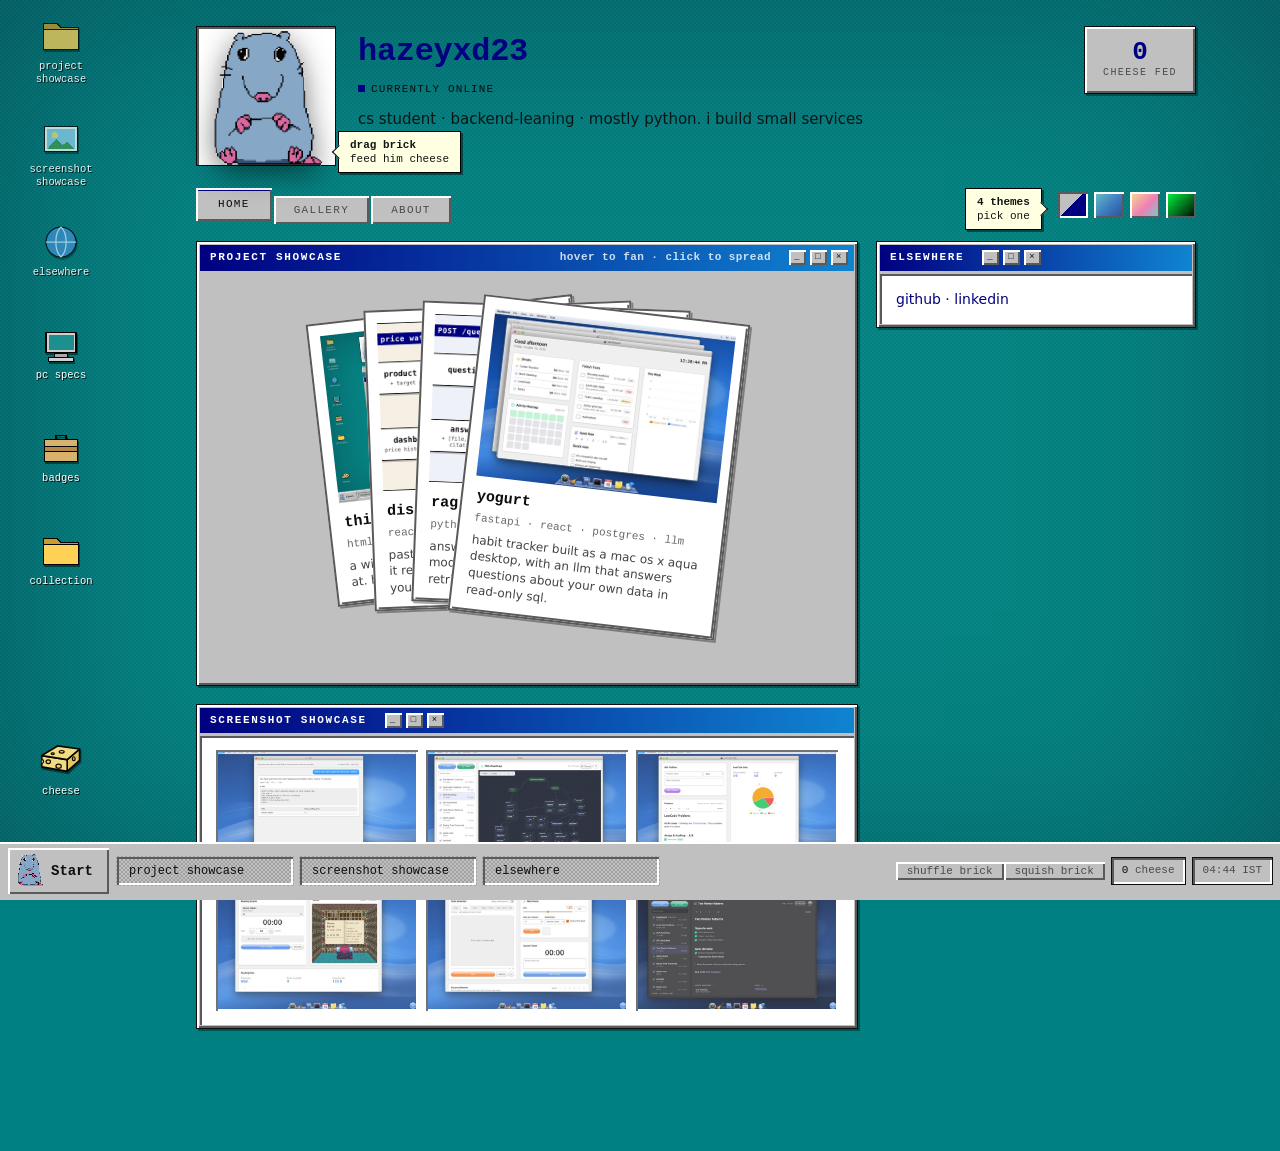
<file: index.html>
<!DOCTYPE html>
<html lang="en" data-theme="win98" data-chrome="win">
<head>
<meta charset="utf-8">
<meta name="viewport" content="width=device-width, initial-scale=1">
<title>hazeyxd23</title>
<meta name="description" content="personal site — projects, writing, and brick the mouse.">
<link rel="stylesheet" href="css/style.css">
<script src="js/theme.js"></script>
</head>
<body class="os">
<div id="wall"></div>
<div class="desk" id="desk"></div>

<div class="wrap">

  <div class="profile">
    <div class="avatar" id="dock"></div>
    <div class="who">
      <h1 id="handle"></h1>
      <div class="status"><i></i><span id="statusTxt"></span></div>
      <p id="blurb"></p>
    </div>
    <div class="lvl"><div class="n" id="fedBig">0</div><div class="t">cheese fed</div></div>
  </div>

  <div class="tabs">
    <button class="tab on" data-page="home">Home</button>
    <button class="tab" data-page="blog">Blog</button>
    <button class="tab" data-page="gallery">Gallery</button>
    <button class="tab" data-page="about">About</button>
    <div class="themes">
      <button class="sw on" data-t="win98" title="windows 98"></button>
      <button class="sw" data-t="soft" title="soft blue"></button>
      <button class="sw" data-t="retro" title="retro"></button>
      <button class="sw" data-t="hacker" title="matrix"></button>
    </div>
  </div>

  <!-- ===== HOME ===== -->
  <section class="page on" id="home">
    <div class="grid">
      <div class="col">

        <div class="show stage">
          <div class="hd">project showcase
            <span class="r">hover to fan · click to spread</span>
          </div>
          <div class="bd"><div class="stack" id="stack"></div></div>
        </div>

        <div class="show">
          <div class="hd">writing showcase <span class="r" id="latestCount"></span></div>
          <div id="latest"></div>
        </div>

        <div class="show">
          <div class="hd">screenshot showcase</div>
          <div class="bd"><div class="tiles shots" id="homeShots"></div></div>
        </div>

      </div>

      <div class="col">
        <div class="show">
          <div class="hd">elsewhere</div>
          <div class="bd" id="links" style="font-size:14px"></div>
        </div>
        <div class="show">
          <div class="hd">pc specs</div>
          <div class="bd" id="specs"></div>
        </div>
        <div class="show">
          <div class="hd">badges <span class="r" id="badgeCount"></span></div>
          <div class="bd"><div class="badges" id="badges"></div></div>
        </div>
        <div class="show counts">
          <div class="hd">collection</div>
          <div id="counts"></div>
        </div>
      </div>
    </div>
  </section>

  <!-- ===== BLOG ===== -->
  <section class="page" id="blog">
    <div class="chips" id="blogChips"></div>
    <div class="show">
      <div class="hd">posts <span class="r" id="postCount"></span></div>
      <div id="postList"></div>
    </div>
  </section>

  <!-- ===== GALLERY ===== -->
  <section class="page" id="gallery">
    <div class="chips" id="galleryChips">
      <button class="chip on" data-view="bookshelf">bookshelf</button>
      <button class="chip" data-view="anime">anime</button>
      <button class="chip" data-view="games">games</button>
      <button class="chip" data-view="film">movies &amp; tv</button>
    </div>
    <div class="show" data-key="gallery">
      <div class="hd" id="galleryHd"></div>
      <div id="galleryBody"></div>
    </div>
  </section>

  <!-- ===== ABOUT ===== -->
  <section class="page" id="about">
    <div class="chips" id="aboutChips">
      <button class="chip on" data-view="bio">bio</button>
      <button class="chip" data-view="setup">setup</button>
      <button class="chip" data-view="tech">tech i like</button>
      <button class="chip" data-view="links">links</button>
    </div>
    <div id="aboutBody"></div>
  </section>

</div>

<img id="brick" alt="brick the mouse" draggable="false">

<div class="toolbar">
  <div class="in">
    <button class="start" id="start" aria-expanded="false">
      <img src="assets/brick-sit.png" alt="" width="20"><span>Start</span>
    </button>
    <div class="tasks" id="tasks"></div>
    <div class="tray">
      <span id="ctx"></span>
      <span class="fld"><b id="cheeseCount2">0</b> cheese</span>
      <span class="fld" id="clock"></span>
    </div>
  </div>
</div>

<div class="startmenu" id="startmenu" hidden>
  <div class="spine">hazeyxd23</div>
  <div class="items" id="startItems"></div>
</div>

<script src="js/data.js"></script>
<script src="js/posts.js"></script>
<script src="js/app.js"></script>
</body>
</html>
</file>
<file: css/style.css>
/* ============================================================
   hazeyxd23 — four themes.

     win98   grey chrome, teal desktop, navy title bars   (default)
     soft    pale blue chrome, blue mesh desktop, cream title bars
     retro   purple chrome, purple mesh desktop, pink title bars
     hacker  flat green-on-black — the deliberate outlier

   The first three are STRUCTURALLY IDENTICAL. They all carry
   data-chrome="win" and share one block of window furniture near the bottom
   of this file — same bevels, same square corners, same tabs, same taskbar.
   A theme is nothing but its variable block; matrix is the only one that
   opts out (data-chrome="flat") and uses the plain styles above the block.
   Adding a theme means writing variables and picking a chrome, not copying
   selectors. js/theme.js decides the chrome and puts both attributes on
   <html> before first paint, on the desktop and the blog posts alike.
   ============================================================ */
:root{
  --wrap:1040px; --ease:cubic-bezier(.22,1,.36,1); --taskbar:58px;
  --dither:rgba(255,255,255,.05);   /* the 4px checker over the desktop */
  --mesh:none;                      /* optional gradient under it */
  /* every theme defines these; the transparent fallback keeps a shared
     `box-shadow: var(--raise), …` valid if one ever forgets */
  --raise:0 0 0 0 transparent;
  --sink:0 0 0 0 transparent;
}

/* win98 — the default. grey chrome, teal desktop, navy title bars.
   shares every chrome rule with `soft` and `retro` (see the block near the
   bottom); only the variables below differ. */
[data-theme="win98"]{
  --bg:#008080; --deep:#c0c0c0;
  --face:#c0c0c0;
  --lite:#ffffff;
  --dark:#5a5a5a;
  --well:#ffffff;
  --panel:#c0c0c0; --panel2:#d8d8d8;
  --ink:#0d0d0d; --muted:#4a4a4a;
  --accent:#000080; --accent2:#00457a; --pink:#000080;
  --font:"Segoe UI",Tahoma,system-ui,sans-serif;
  --mono:"Lucida Console","Courier New",ui-monospace,monospace;
  --radius:0px; --bd:1px solid #0d0d0d;
  --hd-bg:linear-gradient(90deg,#000080 0%,#1084d0 100%);
  --hd-ink:#ffffff;
  --raise:inset 2px 2px 0 var(--lite), inset -2px -2px 0 var(--dark);
  --sink:inset 2px 2px 0 var(--dark), inset -2px -2px 0 var(--lite);
  --shadow:var(--raise), 2px 2px 0 rgba(0,0,0,.35);
  --card:#ffffff; --card-ink:#0d0d0d; --card-bd:#5a5a5a;
  --press:rgba(0,0,0,.16);
}

/* soft — the blue one. Structurally identical to win98 and retro: same
   data-chrome="win" furniture, same square corners, same 2px bevels. Only the
   palette differs — a pale blue chrome, cream title bars and red links instead
   of grey/navy or purple/pink. */
[data-theme="soft"]{
  --bg:#2f62a8; --deep:#dbe6f2;
  --mesh:
    radial-gradient(58% 48% at 10% 4%,  #66c6bd 0%, transparent 62%),
    radial-gradient(64% 54% at 88% 2%,  #63a6ec 0%, transparent 60%),
    radial-gradient(76% 66% at 98% 98%, #2a52a0 0%, transparent 66%),
    radial-gradient(70% 60% at 6% 96%,  #3f74c4 0%, transparent 64%),
    linear-gradient(160deg,#3d79c2,#27508f);
  --face:#dbe6f2;           /* window chrome */
  --lite:#ffffff;           /* bevel highlight */
  --dark:#7b94b4;           /* bevel shadow */
  --well:#ffffff;           /* recessed content area */
  --panel:#dbe6f2; --panel2:#eaf1f9;
  --ink:#22303f; --muted:#5f7391;
  --accent:#d43c26; --accent2:#9a48c9; --pink:#d43c26;
  --font:"Segoe UI",Tahoma,system-ui,sans-serif;
  --mono:"Courier New",ui-monospace,monospace;
  --radius:0px; --bd:1px solid #22303f;
  --hd-bg:linear-gradient(90deg,#f6d79b 0%,#fbeccd 58%,#fdf7ec 100%);
  --hd-ink:#5e4a2c;
  --raise:inset 2px 2px 0 var(--lite), inset -2px -2px 0 var(--dark);
  --sink:inset 2px 2px 0 var(--dark), inset -2px -2px 0 var(--lite);
  --shadow:var(--raise), 2px 2px 0 rgba(10,30,60,.30);
  --card:#ffffff; --card-ink:#22303f; --card-bd:#7b94b4;
  --press:rgba(212,60,38,.16);
}
/* the profile sits straight on the blue desktop rather than in a panel, so it
   needs light ink — nothing to do with the chrome */
[data-theme="soft"] .who h1{color:#ff8ec8}
[data-theme="soft"] .who p{color:#e6eefb}
[data-theme="soft"] .status{color:#ffb3a3}
[data-theme="soft"] .status i{background:#ffb3a3}

/* retro — windows 95/98 chrome, drawn in CSS, in this site's palette.
   the bevel is the whole trick: --lite on the top/left, --dark on the
   bottom/right makes a face look raised; swap them and it looks pressed
   into the screen. every button, panel and field below is one of those two. */
[data-theme="retro"]{
  --bg:#2b1140; --deep:#200d31;
  --mesh:
    radial-gradient(58% 48% at 8% 4%,   #52246f 0%, transparent 62%),
    radial-gradient(62% 52% at 92% 6%,  #7c2a80 0%, transparent 60%),
    radial-gradient(78% 68% at 70% 98%, #1e2a6b 0%, transparent 66%),
    radial-gradient(60% 55% at 4% 92%,  #3a1a5c 0%, transparent 62%),
    linear-gradient(160deg,#35174f,#210e34);
  --dither:rgba(255,255,255,.055);
  --face:#3f2059;           /* window chrome */
  --lite:#8258b0;           /* bevel highlight */
  --dark:#150820;           /* bevel shadow */
  --well:#1d0a2d;           /* recessed content area */
  --panel:#3f2059; --panel2:rgba(95,216,207,.14);
  --ink:#f4e6ff; --muted:#b79fd4;
  --accent:#f7e08c; --accent2:#5fd8cf; --pink:#ef7fb6;
  --font:"Segoe UI",system-ui,-apple-system,sans-serif;
  --mono:"Courier New",ui-monospace,monospace;
  --radius:0px; --bd:1px solid var(--dark);
  --hd-bg:linear-gradient(90deg,#ef7fb6 0%,#8a49ad 62%,#4a2468 100%);
  --hd-ink:#2b1140;
  --raise:inset 2px 2px 0 var(--lite), inset -2px -2px 0 var(--dark);
  --sink:inset 2px 2px 0 var(--dark), inset -2px -2px 0 var(--lite);
  --shadow:var(--raise), 3px 3px 0 rgba(0,0,0,.45);
  --card:#f6e4f3; --card-ink:#2b1140; --card-bd:rgba(0,0,0,.35);
  --press:rgba(239,127,182,.20);
}
[data-theme="hacker"]{
  --bg:#000; --deep:#010601;
  --panel:rgba(0,255,65,.05); --panel2:rgba(0,255,65,.11);
  --ink:#00ff41; --muted:#0c9c34;
  --accent:#00ff41; --accent2:#7dffa8; --pink:#00ff41;
  --font:ui-monospace,"Cascadia Code","Courier New",monospace;
  --mono:ui-monospace,"Cascadia Code","Courier New",monospace;
  --radius:0px; --bd:1px solid #0a3d18;
  --hd-bg:linear-gradient(90deg,rgba(0,255,65,.16),transparent 85%);
  --hd-ink:#00ff41;
  --shadow:0 0 22px rgba(0,255,65,.12);
  --card:#020d05; --card-ink:#00ff41; --card-bd:#0a3d18;
  --face:#020d05; --dark:#0a3d18; --lite:transparent;   /* back button, menu rules */
}
/* --panel is a faint green wash meant to sit on black. On its own it's
   see-through, so icons showed through menus and windows — give it a black
   base to sit on. */
[data-theme="hacker"] .show,
[data-theme="hacker"] .startmenu,
[data-theme="hacker"] .ctxmenu{background:linear-gradient(var(--panel), var(--panel)), #000}

*{box-sizing:border-box}
body{
  margin:0; background:var(--bg); color:var(--ink); font-family:var(--font);
  font-size:15px; line-height:1.6; overflow-x:hidden; -webkit-font-smoothing:antialiased;
  transition:background-color .35s,color .35s;
}
/* the desktop: a 4px dither checker — the way a 256-colour display faked a
   colour it didn't have — laid over an optional mesh gradient, over the base
   colour. The checker is translucent, so one rule works for every theme;
   a theme picks its look with --mesh and --dither alone. */
#wall{
  position:fixed; inset:0; z-index:0; pointer-events:none;
  background:
    repeating-conic-gradient(var(--dither) 0% 25%, transparent 0% 50%) 0 0 / 4px 4px,
    var(--mesh),
    var(--bg);
  transition:opacity .35s;
}
#wall::after{
  content:""; position:absolute; inset:0;
  box-shadow:inset 0 0 240px rgba(6,10,26,.38);   /* a soft vignette */
}
[data-theme="hacker"] #wall{opacity:0}
[data-theme="hacker"] body{text-shadow:0 0 6px rgba(0,255,65,.3)}
[data-theme="hacker"] body::after{
  content:""; position:fixed; inset:0; pointer-events:none; z-index:200;
  background:repeating-linear-gradient(0deg,rgba(0,0,0,.28) 0 1px,transparent 1px 3px);
}
a{color:var(--accent); text-decoration:none}
a:hover{color:var(--accent2)}
.wrap{max-width:var(--wrap); margin:0 auto; position:relative; z-index:2;
  padding:26px 20px calc(var(--taskbar) + 64px)}

/* ---------- profile ---------- */
.profile{display:flex; gap:22px; align-items:flex-start; margin-bottom:22px; flex-wrap:wrap}
.avatar{width:140px; height:140px; flex:none; position:relative; border-radius:var(--radius);
  background:var(--panel); border:var(--bd); box-shadow:var(--shadow)}
.avatar.empty::after{content:"brick is out"; position:absolute; inset:8px; display:grid; place-items:center;
  font-family:var(--mono); font-size:10px; color:var(--muted); text-align:center;
  border:1px dashed var(--muted); opacity:.8}
.who{flex:1; min-width:250px}
.who h1{margin:0; font-size:32px; font-family:var(--mono); color:var(--accent); letter-spacing:-.01em}
.status{font-family:var(--mono); font-size:11px; color:var(--accent2); letter-spacing:.1em;
  text-transform:uppercase; margin-top:4px}
.status i{display:inline-block; width:7px; height:7px; background:var(--accent2); margin-right:6px}
.who p{margin:8px 0 0; max-width:54ch; opacity:.92}
.lvl{flex:none; text-align:center; padding:12px 18px; background:var(--panel); border:var(--bd); box-shadow:var(--shadow)}
.lvl .n{font-size:26px; color:var(--pink); font-weight:700; line-height:1; font-family:var(--mono)}
.lvl .t{font-family:var(--mono); font-size:10px; color:var(--muted); letter-spacing:.14em; text-transform:uppercase}

/* ---------- tabs ---------- */
.tabs{display:flex; gap:4px; margin-bottom:20px; flex-wrap:wrap}
.tab{font-family:var(--mono); font-size:11px; letter-spacing:.12em; text-transform:uppercase;
  padding:9px 20px; border:var(--bd); border-bottom:0; cursor:pointer; color:var(--muted);
  background:var(--panel); border-radius:var(--radius) var(--radius) 0 0; transition:.2s}
.tab:hover{color:var(--ink)}
.tab.on{color:var(--hd-ink); background:var(--pink)}
[data-theme="hacker"] .tab.on{color:#000}
.themes{margin-left:auto; display:flex; gap:6px; align-self:center}
.sw{width:28px; height:28px; border:var(--bd); cursor:pointer; opacity:.5; transition:.2s}
.sw:hover{opacity:.8}
.sw.on{opacity:1; box-shadow:0 0 0 2px var(--accent)}
.sw[data-t="win98"]{background:linear-gradient(135deg,#c0c0c0 0 48%,#000080 48%)}
.sw[data-t="soft"]{background:linear-gradient(135deg,#66c6bd,#3d79c2 55%,#27508f)}
.sw[data-t="retro"]{background:linear-gradient(135deg,#f7e08c,#ef7fb6 55%,#5fd8cf)}
.sw[data-t="hacker"]{background:linear-gradient(135deg,#00ff41,#000)}

/* ---------- showcases ---------- */
.grid{display:grid; grid-template-columns:1fr 320px; gap:18px; align-items:start}
.col{display:flex; flex-direction:column; gap:18px; min-width:0}
.show{border-radius:var(--radius); overflow:hidden; background:var(--panel); border:var(--bd); box-shadow:var(--shadow)}
.show > .hd{padding:8px 14px; font-family:var(--mono); font-size:11px; letter-spacing:.15em;
  text-transform:uppercase; color:var(--hd-ink); background:var(--hd-bg);
  display:flex; align-items:center; gap:10px; user-select:none}
[data-theme="hacker"] .show > .hd{color:var(--ink)}
.hd .r{margin-left:auto; color:var(--hd-ink); opacity:.7; letter-spacing:.04em; text-transform:none}
[data-theme="hacker"] .hd .r{color:var(--muted); opacity:1}
.hd .btns{display:flex; gap:4px; margin-left:8px}
.hd .btns b{width:14px; height:13px; display:grid; place-items:center; font-size:9px; font-weight:400;
  background:var(--panel); color:var(--ink); border:1px solid currentColor; opacity:.85}
.show > .bd{padding:16px}
.row{display:flex; justify-content:space-between; gap:14px; padding:10px 14px; transition:background .18s}
.row:hover{background:var(--panel2)}
.row .date,.row .sub{font-family:var(--mono); font-size:12px; color:var(--muted); white-space:nowrap}
.spec{display:flex; justify-content:space-between; padding:6px 0; font-family:var(--mono); font-size:12px}
.spec span:first-child{color:var(--muted)}
.badges{display:flex; flex-wrap:wrap; gap:8px}
.badge{display:flex; align-items:center; gap:7px; padding:6px 11px; background:var(--panel2);
  border:1px solid var(--accent2); font-family:var(--mono); font-size:11px; color:var(--ink)}
.badge b{width:9px; height:9px; display:inline-block}
.counts .row{padding:8px 14px; font-size:14px}
.counts .row b{color:var(--pink); font-family:var(--mono)}
[data-theme="hacker"] .counts .row b{color:var(--accent2)}
.tiles{display:grid; grid-template-columns:repeat(3,1fr); gap:8px}
.tile{aspect-ratio:1; border:1px solid var(--accent2); opacity:.85; transition:.25s;
  background-size:cover; background-position:center; position:relative}
.tile:hover{opacity:1; transform:scale(1.03)}
.tile span{position:absolute; left:0; right:0; bottom:0; padding:4px 6px; font-family:var(--mono);
  font-size:10px; background:rgba(0,0,0,.55); color:#fff; opacity:0; transition:.2s}
.tile:hover span{opacity:1}
.chips{display:flex; gap:6px; flex-wrap:wrap; margin-bottom:14px}
.chip{font-family:var(--mono); font-size:11px; padding:5px 12px; cursor:pointer;
  border:var(--bd); background:var(--panel); color:var(--muted); border-radius:var(--radius)}
.chip.on{color:var(--hd-ink); background:var(--pink)}
[data-theme="hacker"] .chip.on{color:#000}
.score{font-family:var(--mono); color:var(--accent)}
/* bookshelf section headings — reading now / read / want to read */
.shelf{display:flex; justify-content:space-between; padding:16px 14px 6px;
  font-family:var(--mono); font-size:11px; letter-spacing:.12em; text-transform:uppercase;
  color:var(--muted); border-bottom:1px dashed var(--muted)}
.shelf:first-child{padding-top:10px}
.shelf span{letter-spacing:0}
.tiles.shots .tile{aspect-ratio:16/10}      /* screenshots are 16:10, not square */

/* ---------- project stack ---------- */
.stage{overflow:visible}
.stage > .bd{padding:18px 4px; overflow:visible}
.stack{position:relative; overflow:visible; transition:height .55s var(--ease)}
.pol{
  position:absolute; left:50%; top:16px; width:268px; margin-left:-134px;
  background:var(--card); color:var(--card-ink); padding:11px 11px 0; cursor:pointer;
  border:2px solid var(--card-bd); box-shadow:var(--shadow);
  transform:translate(var(--tx),var(--ty)) rotate(var(--rot));
  transition:transform .55s var(--ease), box-shadow .3s;
}
.pol .shot{height:168px; background-size:cover; background-position:center}
.pol .cap{font-size:15px; padding:9px 3px 1px; font-weight:700; font-family:var(--mono)}
.pol .meta{font-family:var(--mono); font-size:11px; opacity:.62; padding:0 3px 4px}
.pol .note{font-size:12px; opacity:.78; padding:0 3px 12px; line-height:1.4}
@media (hover:hover){ .pol:hover{box-shadow:0 22px 40px rgba(0,0,0,.6)} }

/* ---------- expanded project view ----------
   clicking the stack grows the window itself. It's already absolutely
   positioned while floating, so left/top/width/height are inline values a
   transition can animate — no position-type change and no scaling, which is
   what keeps the content from distorting mid-flight. */
.show.anim{transition:left .45s var(--ease), top .45s var(--ease),
           width .45s var(--ease), height .45s var(--ease)}
.show.expanded{z-index:140; display:flex; flex-direction:column}
body.zoomed .wrap{z-index:135}
.show.expanded > .bd{flex:1; min-height:0; overflow:auto}
@media (hover:hover){
  .show.expanded .pol:hover{
    box-shadow:0 26px 46px rgba(0,0,0,.55);
    transform:translate(var(--tx),var(--ty)) rotate(var(--rot)) scale(1.03);
  }
}
.backstack{
  display:none; margin:0 0 18px; padding:13px 28px; cursor:pointer;
  font-family:var(--mono); font-size:14px; letter-spacing:.08em;
  color:var(--ink); background:var(--face); border:var(--bd);
  border-radius:var(--radius); box-shadow:var(--shadow);
}
.show.spread .backstack{display:inline-block}
.backstack:hover{color:var(--accent)}
[data-chrome="win"] .backstack{border-color:transparent; box-shadow:var(--raise)}
[data-chrome="win"] .backstack:active{box-shadow:var(--sink)}

/* ---------- brick + cheese ---------- */
#brick{position:absolute; width:112px; z-index:120; cursor:grab; user-select:none;
  -webkit-user-drag:none; touch-action:none; image-rendering:pixelated;
  filter:drop-shadow(0 8px 14px rgba(0,0,0,.5)); animation:bob 3.4s ease-in-out infinite}
#brick.held{cursor:grabbing; width:126px; animation:none; transform:rotate(-4deg) scale(1.04); image-rendering:auto}
#brick.eating{animation:chew .28s ease-in-out 6}
@keyframes bob{0%,100%{transform:translateY(0)}50%{transform:translateY(-5px)}}
@keyframes chew{0%,100%{transform:scale(1)}50%{transform:scale(1.05,.95)}}
#brick.away{visibility:hidden}
.pop{position:absolute; z-index:130; font-family:var(--mono); font-size:13px; color:var(--accent);
  pointer-events:none; animation:pop 1s ease-out forwards}
@keyframes pop{to{transform:translateY(-38px); opacity:0}}

/* ---------- toolbar ---------- */
.toolbar{position:fixed; left:0; right:0; bottom:0; z-index:150; background:var(--deep);
  border-top:var(--bd); font-family:var(--mono); font-size:11px; color:var(--muted)}
.toolbar .in{display:flex; align-items:center; gap:6px; flex-wrap:nowrap;
  padding:5px 7px; height:var(--taskbar)}
.toolbar b{color:var(--ink); font-weight:400}
.tool{padding:3px 10px; border:1px solid var(--muted); background:transparent; color:var(--muted);
  font-family:var(--mono); font-size:11px; cursor:pointer}
.tool:hover{color:var(--ink); border-color:var(--accent)}
.page{display:none}
.page.on{display:block}

/* ---------- blog post pages ---------- */
.post-wrap{max-width:780px; padding-bottom:70px}
.post-nav{display:flex; align-items:center; margin-bottom:18px}
.back{font-family:var(--mono); font-size:11px; letter-spacing:.12em; text-transform:uppercase;
  padding:9px 18px; border:var(--bd); background:var(--panel); color:var(--muted);
  border-radius:var(--radius); transition:.2s}
.back:hover{color:var(--ink); border-color:var(--accent)}
.post > .bd{padding:30px 34px 36px}
.post h1{margin:0; font-family:var(--mono); font-size:27px; line-height:1.25;
  color:var(--accent); letter-spacing:-.01em}
.post-meta{font-family:var(--mono); font-size:11px; color:var(--muted);
  letter-spacing:.1em; text-transform:uppercase; margin:10px 0 26px}
.post-meta .tag{color:var(--accent2)}
.post .bd > p{margin:0 0 17px; max-width:66ch}
.post h2,.post h3,.post h4{font-family:var(--mono); color:var(--accent2);
  margin:32px 0 12px; line-height:1.3}
.post h2{font-size:19px} .post h3{font-size:17px} .post h4{font-size:14px}
.post ul,.post ol{margin:0 0 17px; padding-left:22px; max-width:66ch}
.post li{margin-bottom:6px}
.post .bd a{text-decoration:underline; text-underline-offset:3px; text-decoration-thickness:1px}
.post code{font-family:var(--mono); font-size:.9em; padding:1px 4px;
  background:var(--panel2); border:1px solid var(--card-bd); border-radius:2px}
.post pre{margin:0 0 20px; padding:15px 17px; overflow-x:auto; background:var(--deep);
  border:var(--bd); border-radius:var(--radius); box-shadow:var(--shadow)}
.post pre code{background:none; border:0; padding:0; font-size:12.5px; line-height:1.55}
.post blockquote{margin:0 0 20px; padding:2px 0 2px 18px; max-width:66ch;
  border-left:3px solid var(--pink); color:var(--muted); font-style:italic}
[data-theme="hacker"] .post blockquote{border-left-color:var(--accent)}
.post hr{border:0; height:0; border-top:var(--bd); opacity:.5; margin:28px 0}
.post img{max-width:100%; height:auto; border:var(--bd); border-radius:var(--radius)}
.post-foot{display:flex; align-items:center; gap:14px; margin-top:22px;
  font-family:var(--mono); font-size:11px; letter-spacing:.1em; text-transform:uppercase}
.post-foot img{image-rendering:pixelated; filter:drop-shadow(0 6px 10px rgba(0,0,0,.45))}

/* ============================================================
   windows 95/98 furniture, shared by win98, soft and retro — they use these
   rules unchanged and differ only in their colour variables. Scoped to
   [data-chrome="win"] so the matrix theme is untouched.
   ============================================================ */

/* --- windows --- */
[data-chrome="win"] .show{border:var(--bd); background:var(--face)}
[data-chrome="win"] .show > .hd{
  margin:3px 3px 0; padding:4px 6px 4px 10px; box-shadow:none;
  font-weight:700; text-shadow:none;
}
[data-chrome="win"] .show > .bd{
  margin:3px; background:var(--well); box-shadow:var(--sink); padding:14px 16px;
}
/* panels whose body isn't a .bd (lists, counts, the about pages) */
[data-chrome="win"] .show > div:not(.hd):not(.bd){
  margin:3px; background:var(--well); box-shadow:var(--sink);
}
[data-chrome="win"] .stage > .bd{background:transparent; box-shadow:none}
/* gallery renders a .bd *inside* that generic div — don't sink it twice */
[data-chrome="win"] .show > div:not(.hd):not(.bd) > .bd{
  background:transparent; box-shadow:none; margin:0;
}

/* title-bar buttons: tiny raised squares, like the real ones */
[data-chrome="win"] .hd .btns b{
  width:17px; height:15px; background:var(--face); color:var(--ink);
  border:0; box-shadow:var(--raise); opacity:1; font-size:9px; line-height:1;
}
[data-chrome="win"] .hd .btns b:active{box-shadow:var(--sink)}
[data-chrome="win"] .hd .r{color:var(--hd-ink); opacity:.8}

/* --- buttons: tabs, chips, tools, swatches, back --- */
[data-chrome="win"] .chip,
[data-chrome="win"] .tool,
[data-chrome="win"] .back{
  background:var(--face); color:var(--muted); border:0;
  box-shadow:var(--raise); border-radius:0; transition:none;
}
[data-chrome="win"] .chip:hover,
[data-chrome="win"] .tool:hover,
[data-chrome="win"] .back:hover{color:var(--ink)}
[data-chrome="win"] .chip:active,
[data-chrome="win"] .tool:active,
[data-chrome="win"] .back:active{box-shadow:var(--sink); padding-top:10px; padding-bottom:8px}

/* tabs, like everything else in this block: matrix keeps its flat bordered
   row, every other theme gets the windows 98 shape in its own colours */
[data-chrome="win"] .tabs{gap:2px; align-items:flex-end}
[data-chrome="win"] .tab{
  position:relative; top:3px; padding:8px 20px; border:0; border-radius:0;
  transition:none; background:var(--face); color:var(--muted);
  box-shadow:var(--raise);
}
[data-chrome="win"] .tab:hover{color:var(--ink)}
[data-chrome="win"] .tab:active{box-shadow:var(--sink)}
[data-chrome="win"] .tab.on{
  top:0; padding:10px 22px 11px; color:var(--ink); background:var(--face);
  box-shadow:var(--raise), inset 0 3px 0 var(--pink);
  z-index:3;
}
/* the pressed-in look for a selected toggle, plus the classic 50% dither */
[data-chrome="win"] .chip.on{
  color:var(--ink); box-shadow:var(--sink);
  background:
    repeating-conic-gradient(var(--press) 0% 25%, transparent 0% 50%) 0 0 / 4px 4px,
    var(--face);
}
/* swatches keep their own preview backgrounds — only the bevel is shared */
[data-chrome="win"] .sw{width:30px; height:26px; opacity:1; border:0;
  box-shadow:var(--raise); border-radius:0; transition:none}
[data-chrome="win"] .sw.on{box-shadow:var(--sink)}
[data-chrome="win"] .tile{border:0; box-shadow:var(--sink)}

/* the profile text sits straight on the desktop with no panel behind it,
   and win98's accent is too close to the teal to read there */
[data-theme="win98"] .status{color:var(--ink)}
[data-theme="win98"] .status i{background:#000080}

/* --- profile furniture --- */
[data-chrome="win"] .avatar{
  background:var(--well); border:var(--bd); box-shadow:var(--sink)}
[data-chrome="win"] .lvl{background:var(--face); border:var(--bd)}

/* --- status bar --- */
[data-chrome="win"] .toolbar{
  background:var(--face); border-top:0; box-shadow:inset 0 2px 0 var(--lite);
  color:var(--muted);
}
[data-chrome="win"] .fld{border-color:transparent; box-shadow:var(--sink)}
[data-chrome="win"] .tool{padding:3px 11px}

/* --- misc --- */
[data-chrome="win"] .badge{border:0; box-shadow:var(--raise); background:var(--face)}
[data-chrome="win"] .post pre{box-shadow:var(--sink); background:var(--well)}
/* a sunken bevel on something this small reads as an underline, so inline
   code gets a flat recess instead — and code *inside* pre gets nothing,
   or every line of a code block picks up the bevel's bottom edge */
[data-chrome="win"] .post :not(pre) > code{
  border:1px solid var(--dark); background:var(--well); box-shadow:none}
[data-chrome="win"] .post pre code{border:0; background:none; box-shadow:none}
[data-chrome="win"] .post > .bd{margin:3px}
[data-chrome="win"] .post hr{
  border:0; height:2px; background:var(--dark); box-shadow:0 1px 0 var(--lite)}

/* scrollbars, because it would be a shame not to */
[data-chrome="win"] ::-webkit-scrollbar{width:17px; height:17px}
[data-chrome="win"] ::-webkit-scrollbar-track{
  background:
    repeating-conic-gradient(var(--dither) 0% 25%, transparent 0% 50%) 0 0 / 4px 4px,
    var(--bg)}
[data-chrome="win"] ::-webkit-scrollbar-thumb{
  background:var(--face); box-shadow:var(--raise)}
[data-chrome="win"] ::-webkit-scrollbar-corner{background:var(--face)}

/* ============================================================
   window manager — drag, minimise, maximise, close.
   a dragged window goes position:absolute and a placeholder of the same
   size takes its slot in the grid, so nothing else on the page reflows.
   ============================================================ */
.wm .show > .hd{cursor:move; touch-action:none}
.wm .hd .btns b{cursor:pointer}
.wm .hd .btns b:hover{filter:brightness(1.18)}

.show.float{position:absolute; z-index:60; margin:0 !important}
.show.dragging{opacity:.95}
.ph{visibility:hidden; pointer-events:none}
.show.max{
  position:fixed; z-index:80; left:8px; right:8px; top:8px;
  bottom:calc(var(--taskbar) + 10px); width:auto !important; overflow:auto;
}
.show.min{display:none}

/* ---------- taskbar ---------- */
.start{display:flex; align-items:center; gap:8px; padding:6px 16px 6px 9px; cursor:pointer;
  font-family:var(--mono); font-size:14px; font-weight:700; color:var(--ink);
  background:var(--panel); border:var(--bd); flex:none}
.start img{image-rendering:pixelated; display:block; width:26px}
.tasks{display:flex; gap:5px; flex:1; min-width:0; overflow:hidden}
.task{flex:0 1 178px; min-width:54px; padding:7px 12px; cursor:pointer; text-align:left;
  font-family:var(--mono); font-size:12px; color:var(--ink); background:var(--panel);
  border:var(--bd); white-space:nowrap; overflow:hidden; text-overflow:ellipsis}
.task.isMin{color:var(--muted)}
.tray{display:flex; gap:6px; align-items:center; flex:none}
.tray .fld{white-space:nowrap; padding:4px 10px; border:var(--bd);
  border-radius:var(--radius); background:var(--panel)}

[data-chrome="win"] .start,
[data-chrome="win"] .task{
  border-color:transparent; box-shadow:var(--raise); background:var(--face)}
[data-chrome="win"] .start:active,
[data-chrome="win"] .start[aria-expanded="true"],
[data-chrome="win"] .task.active{box-shadow:var(--sink)}
[data-chrome="win"] .task.active{
  background:
    repeating-conic-gradient(var(--press) 0% 25%, transparent 0% 50%) 0 0 / 4px 4px,
    var(--face)}
[data-theme="hacker"] .task.active{background:var(--panel2); color:var(--accent2)}

/* ---------- start menu ---------- */
.startmenu{position:fixed; left:7px; bottom:calc(var(--taskbar) + 5px); z-index:160;
  display:flex; min-width:290px; background:var(--panel); border:var(--bd);
  box-shadow:var(--shadow)}
/* display:flex above would beat the UA rule for [hidden], so say it again */
.startmenu[hidden]{display:none}
.startmenu .spine{flex:none; width:34px; writing-mode:vertical-rl; transform:rotate(180deg);
  display:grid; place-items:center; font-family:var(--mono); font-size:17px; font-weight:700;
  letter-spacing:.18em; color:var(--hd-ink); background:var(--hd-bg)}
.startmenu .items{flex:1; padding:5px; display:flex; flex-direction:column; min-width:0}
.startmenu button{display:block; width:100%; text-align:left; padding:10px 15px; cursor:pointer;
  font-family:var(--mono); font-size:13.5px; color:var(--ink); background:none; border:0}
.startmenu button:hover{background:var(--hd-bg); color:var(--hd-ink)}
.startmenu hr{border:0; height:2px; margin:5px 3px; background:var(--dark); box-shadow:0 1px 0 var(--lite)}
.startmenu .cap{padding:9px 15px 4px; font-family:var(--mono); font-size:11px;
  letter-spacing:.12em; text-transform:uppercase; color:var(--muted)}

/* ---------- desktop icons ----------
   one per window, free to sit anywhere on the desktop. The layer covers the
   whole viewport behind the page; .wrap is pointer-events:none so clicks in
   its empty areas reach an icon underneath, and its real content opts back
   in. Without that, .wrap has no background but still swallows every click
   across its box, and any icon under it would be silently dead. */
.desk{display:none}
@media(min-width:860px){
  body.os{padding-left:112px}             /* where icons land by default */
  .desk{position:fixed; inset:0; bottom:var(--taskbar); z-index:1;
    display:block; pointer-events:none; overflow:hidden}
  .wrap{pointer-events:none}
  .wrap > *{pointer-events:auto}
  .wrap > .page{pointer-events:none}
  .wrap .page .show, .wrap .page .chips{pointer-events:auto}
}
.ico{position:absolute; pointer-events:auto; width:106px; padding:9px 4px 7px;
  cursor:pointer; background:none; border:0; display:flex; flex-direction:column;
  align-items:center; gap:6px; touch-action:none}
.ico svg{width:51px; height:51px; display:block;
  filter:drop-shadow(1px 2px 0 rgba(0,0,0,.45))}
.ico .l{font-family:var(--mono); font-size:11.5px; line-height:1.3; color:#fff;
  text-align:center; overflow-wrap:anywhere; padding:1px 4px;
  text-shadow:1px 1px 0 rgba(0,0,0,.85)}
.ico:hover .l{text-decoration:underline}
.ico.sel .l{background:#000080; color:#fff; text-shadow:none}
.ico.sel svg{filter:drop-shadow(0 0 0 #000080) saturate(.5) brightness(.9)}
[data-theme="hacker"] .ico.sel .l{background:var(--accent); color:#000}
.ico.open svg{opacity:.74}
.ico.open .l{opacity:.9}
.ico.dragging{opacity:.75; z-index:5}
.ico.block svg{width:58px; height:58px}
.ico.block:active svg{transform:translateY(2px)}
.ico.block{cursor:grab}
.ico.block.dragging{opacity:1; cursor:grabbing}
.ico.block.dragging svg{transform:scale(1.12) rotate(-6deg)}
/* the cheese growing back: a clock face filling clockwise from twelve, its
   hand sweeping round with the fill. --p (0..1) is set every frame by
   cheeseTick() in app.js. Drawn in the cheese's own outline and yellow. */
.ico.growing{cursor:default}
.ico .clock{display:block; position:relative; width:46px; height:46px; margin:6px;
  border-radius:50%; border:2.5px solid #050505; box-sizing:border-box;
  background:conic-gradient(#F3DC80 calc(var(--p, 0) * 1turn), rgba(255,255,255,.22) 0);
  box-shadow:1px 2px 0 rgba(0,0,0,.45)}
.ico .clock i{position:absolute; left:50%; top:50%; width:2.5px; height:44%; margin-left:-1.25px;
  background:#050505; border-radius:2px; transform-origin:50% 0;
  transform:rotate(calc(var(--p, 0) * 360deg + 180deg))}
.ico .clock::after{content:""; position:absolute; left:50%; top:50%; width:6px; height:6px;
  margin:-3px 0 0 -3px; border-radius:50%; background:#050505}
@keyframes regrow{0%{transform:scale(.3); opacity:0} 70%{transform:scale(1.12)} 100%{transform:scale(1)}}
.ico.fresh svg{animation:regrow .4s var(--ease)}
/* compact: one column has to hold every icon (deskLayout() in app.js) */
.desk.compact .ico{padding:4px 3px 3px; gap:3px}
.desk.compact .ico svg{width:40px; height:40px}
.desk.compact .ico.block svg{width:44px; height:44px}
.desk.compact .ico .l{font-size:10.5px; line-height:1.25}
.desk.compact .ico .clock{width:38px; height:38px; margin:3px}
/* the dragged icon is moved in here so it passes over windows and Brick */
.lift{position:fixed; inset:0; z-index:128; pointer-events:none}
.lift .ico{pointer-events:none}

/* "already open" and friends: a tooltip that drifts up off the icon and fades */
.sign{position:fixed; z-index:140; pointer-events:none; white-space:nowrap;
  padding:4px 9px; font-family:var(--mono); font-size:11px; color:#141414;
  background:#ffffe1; border:1px solid #000; box-shadow:2px 2px 0 rgba(0,0,0,.45);
  transform:translateX(-50%); animation:sign 1.4s ease-out forwards}
@keyframes sign{
  0%  {opacity:0; transform:translate(-50%, 6px)}
  14% {opacity:1; transform:translate(-50%, 0)}
  65% {opacity:1}
  100%{opacity:0; transform:translate(-50%, -22px)}}
/* and the window it was talking about blinks its title bar */
@keyframes winflash{50%{filter:brightness(1.45) saturate(1.3)}}
.show.flash > .hd{animation:winflash .22s steps(1) 4}
@media(prefers-reduced-motion:reduce){ .sign{animation-duration:2s} .show.flash > .hd{animation:none} }

/* squish brick: a small window over him that plays the clip and fades */
.show.squishwin{position:absolute; z-index:126; width:214px; margin:0;
  animation:squishin .18s var(--ease)}
.show.squishwin > .hd{cursor:default}
.show.squishwin > .bd{padding:6px}
.show.squishwin video{display:block; width:100%; height:auto; background:#000}
.show.squishwin.bye{opacity:0; transform:scale(.92); transition:opacity .3s, transform .3s}
@keyframes squishin{from{transform:scale(.85); opacity:0}}
/* over the grown projects view (.wrap is lifted to 135 for it) */
body.zoomed .show.squishwin{z-index:141}

/* ---------- hints ----------
   two callouts that point at the things nobody discovers on their own.
   each one disappears for good the first time you use what it points at. */
.hint{position:absolute; z-index:130; pointer-events:auto; cursor:pointer;
  padding:6px 11px; font-family:var(--mono); font-size:11px; line-height:1.3;
  color:#141414; background:#ffffe1; border:1px solid #000;
  box-shadow:2px 2px 0 rgba(0,0,0,.45); animation:hintbob 2.2s ease-in-out infinite}
.hint::after{content:""; position:absolute; width:9px; height:9px; background:#ffffe1;
  border-right:1px solid #000; border-bottom:1px solid #000}
/* "right"/"left" name the side the arrow sticks out of, i.e. the
   direction of the thing being pointed at */
.hint[data-dir="right"]::after{right:-5px; top:50%; margin-top:-5px; transform:rotate(-45deg)}
.hint[data-dir="left"]::after{left:-5px; top:50%; margin-top:-5px; transform:rotate(135deg)}
.hint b{font-weight:700}
@keyframes hintbob{0%,100%{transform:translateY(0)}50%{transform:translateY(-6px)}}
@media(prefers-reduced-motion:reduce){ .hint{animation:none} }

/* ---------- right-click menu ---------- */
.ctxmenu{position:fixed; z-index:170; min-width:186px; padding:4px;
  background:var(--panel); border:var(--bd); box-shadow:var(--shadow)}
.ctxmenu[hidden]{display:none}
.ctxmenu button{display:block; width:100%; text-align:left; padding:7px 14px 7px 26px;
  position:relative; cursor:pointer; font-family:var(--mono); font-size:12px;
  color:var(--ink); background:none; border:0; white-space:nowrap}
.ctxmenu button:hover{background:var(--hd-bg); color:var(--hd-ink)}
.ctxmenu button.tick::before{content:"\2713"; position:absolute; left:9px}
.ctxmenu hr{border:0; height:2px; margin:4px 2px; background:var(--dark);
  box-shadow:0 1px 0 var(--lite)}

/* 859.98, not 860: at exactly 860px max-width:860 and the min-width:860 block
   above both matched, and the desktop and phone layouts applied at once.
   app.js's narrow() uses the same line. */
@media(max-width:859.98px){
  .grid{grid-template-columns:1fr}
  /* dragging windows around a phone screen is a trap — pin them back down */
  .show.float{position:static !important; width:auto !important}
  .show.max{position:static; width:auto !important}
  .ph{display:none}
  .tray .fld:not(#clock){display:none}
  .task{flex:0 1 108px}
  .post > .bd{padding:22px 18px 26px}
  .post h1{font-size:22px}
  .post > .hd .r{display:none}   /* date is repeated under the title */
  .stage > .hd .r{display:none}  /* "hover to fan" means nothing on touch */
  .pol{width:196px; margin-left:-98px}
  .pol .shot{height:122px}
  .pol .note{display:none}
  #brick{width:90px}
  .tiles{grid-template-columns:repeat(2,1fr)}
  /* the taskbar can't hold window buttons and the tray at phone width — the
     buttons squeezed to nothing. Windows are listed in Start instead. */
  .tasks{display:none}
  #shuffle{display:none}
  .toolbar .in{justify-content:space-between}
  /* no desktop on a phone, but the cheese stays: one icon next to Brick's
     home, scrolling with the page */
  body{position:relative}
  .desk{display:block; position:absolute; inset:0; z-index:3; pointer-events:none}
}
</file>
